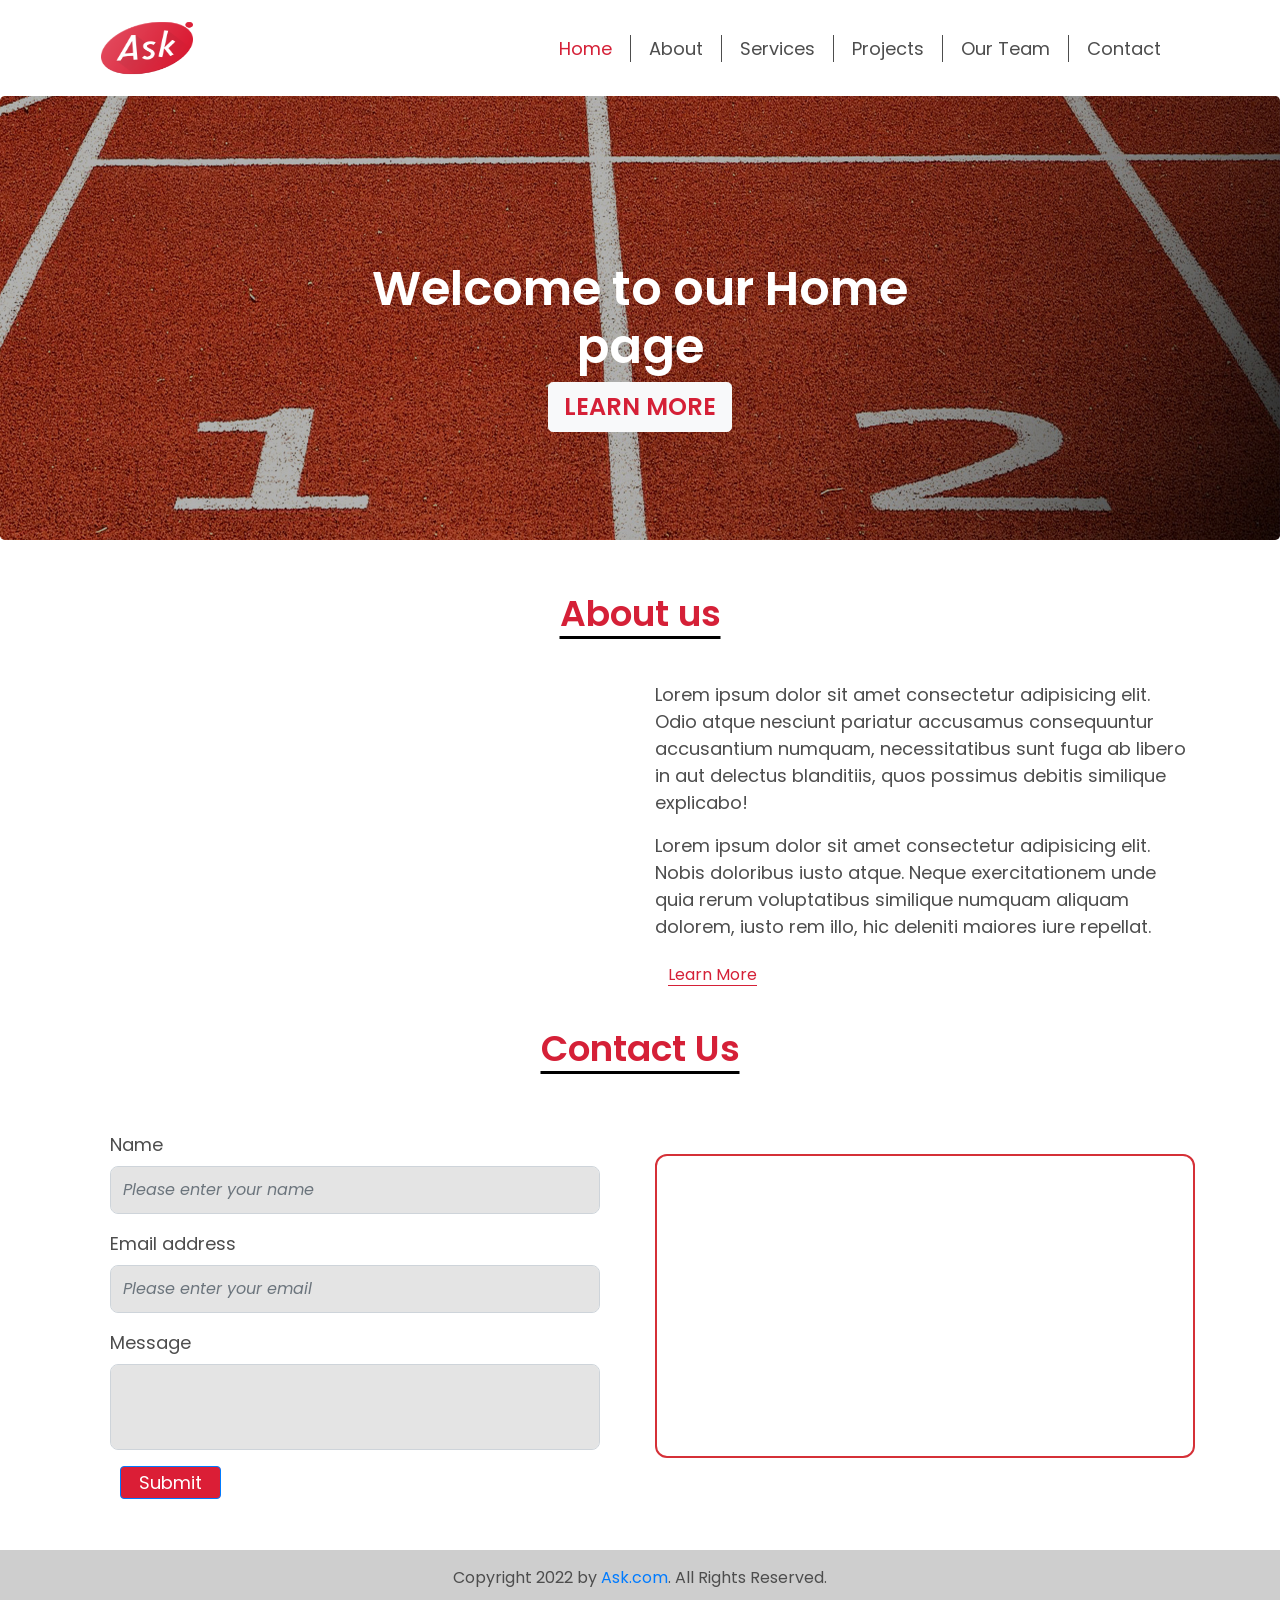
<file: index.html>
<!DOCTYPE html>
<html lang="en">

<head>
  <meta charset="UTF-8">
  <meta http-equiv="X-UA-Compatible" content="IE=edge">
  <meta name="viewport" content="width=device-width, initial-scale=1.0">
  <title>Ask.com</title>

  <!-- Adding BOOTSTRAP using CDN -->

  <link rel="stylesheet" href="https://cdn.jsdelivr.net/npm/bootstrap@4.0.0/dist/css/bootstrap.min.css"
    integrity="sha384-Gn5384xqQ1aoWXA+058RXPxPg6fy4IWvTNh0E263XmFcJlSAwiGgFAW/dAiS6JXm" crossorigin="anonymous">

  <!-- Adding the CSS stylesheet -->

  <link rel="stylesheet" href="newstyle.css">

  <!-- Adding the favicon -->

  <link rel="shortcut icon" href="favicon.ico" type="image/x-icon">
  <link rel="icon" href="favicon.ico" type="image/x-icon">

  <!-- Google Fonts Poppins -->
  <link rel="preconnect" href="https://fonts.googleapis.com">
  <link rel="preconnect" href="https://fonts.gstatic.com" crossorigin>
  <link href="https://fonts.googleapis.com/css2?family=Poppins&display=swap" rel="stylesheet">

  <!-- Used in head and not end of body because active class for menu ain't working that way-->
  <script src='https://cdnjs.cloudflare.com/ajax/libs/jquery/3.1.0/jquery.min.js'></script>
  <script src='https://cdnjs.cloudflare.com/ajax/libs/twitter-bootstrap/3.3.7/js/bootstrap.min.js'></script>

</head>

<body class="body">

  <!-- Header -->

  <header>

    <!-- Navigation -->

    <div class="container">
      <nav class="navbar navbar-expand-lg navbar-light">

        <a class="navbar-brand" href="#">
          <img src="logo.png" width="92px" height="70px">
        </a>

        <button class="navbar-toggler" type="button" data-toggle="collapse" data-target="#navbarResponsive">
          <span class="navbar-toggler-icon"></span>
        </button>

        <div class="collapse navbar-collapse" id="navbarResponsive">
          <ul class="navbar-nav ml-auto">
            <li class="nav-item active">
              <a class="nav-link" href="#">Home</a>
            </li>
            <li class="nav-item">
              <a class="nav-link" href="#about">About</a>
            </li>
            <li class="nav-item">
              <a class="nav-link" href="#">Services</a>
            </li>
            <li class="nav-item">
              <a class="nav-link" href="#">Projects</a>
            </li>
            <li class="nav-item">
              <a class="nav-link" href="#">Our Team</a>
            </li>
            <li class="nav-item">
              <a class="nav-link" href="#contact">Contact</a>
            </li>
          </ul>
        </div>

      </nav>
    </div>
  </header>

  <!-- Banner -->
  <div class="jumbotron banner">
    <div class="container-fluid">
      <h1 class="centered">Welcome to our Home page</h1>
      <button type="button" class="btn btn-light btn-lg btn-centered" id="banner-button" data-toggle="modal"
        data-target="#basicExampleModal">
        LEARN MORE
      </button>
      <!-- Modal -->
      <div class="modal fade" id="basicExampleModal" tabindex="-1" role="dialog" aria-labelledby="exampleModalLabel"
        aria-hidden="true">
        <div class="modal-dialog modal-dialog-centered" role="document">
          <div class="modal-content">
            <div class="modal-header">
              <h5 class="modal-title" id="exampleModalLabel">We're happy to have you here!!</h5>
              <button type="button" class="close" data-dismiss="modal" aria-label="Close">
                <span aria-hidden="true">&times;</span>
              </button>
            </div>
            <div class="modal-body">
              <p>Lorem ipsum dolor sit amet consectetur adipisicing elit. Aliquam doloremque assumenda, fuga explicabo
                blanditiis consequuntur vitae voluptas pariatur odio enim cupiditate porro. Optio, esse corrupti?
                Inventore cumque perferendis repellat mollitia!</p>
            </div>
            <div class="modal-footer">
              <button type="button" class="btn btn-secondary" id="modalbttn" data-dismiss="modal">Close</button>
            </div>
          </div>
        </div>
      </div>
    </div>
  </div>

  <!-- Section -->

  <div class="container">

    <!-- About Us Section -->

    <div class="row">
      <div class="col-md-12 heading" id="about">
        About us
      </div>
    </div>

    <div class="row">

      <!-- Youtube iFrame -->

      <div class="col-md-6 ml-auto py-3">
        <div class="embed-responsive embed-responsive-16by9 bor">
          <iframe width="500" height="285" src="https://www.youtube.com/embed/CX8ZybaPB5Y" style="border-radius:8px;"
            title="YouTube video player" frameborder="0"
            allow="accelerometer; autoplay; clipboard-write; encrypted-media; gyroscope; picture-in-picture"
            allowfullscreen></iframe>
        </div>
      </div>

      <!-- Youtube iFrame -->

      <!-- About Us Content -->

      <div class="col-md-6 mr-auto aboutus">
        <p>Lorem ipsum dolor sit amet consectetur adipisicing elit. Odio atque nesciunt pariatur accusamus consequuntur
          accusantium numquam, necessitatibus sunt fuga ab libero in aut delectus blanditiis, quos possimus debitis
          similique explicabo!</p>
        <p>Lorem ipsum dolor sit amet consectetur adipisicing elit. Nobis doloribus iusto atque. Neque exercitationem
          unde quia rerum voluptatibus similique numquam aliquam dolorem, iusto rem illo, hic deleniti maiores iure
          repellat.</p>
        <button type="button" class="btn btn-link" id="buttonpara" data-toggle="modal" data-target="#learnmoremodal">
          Learn More
        </button>

        <!-- Modal -->

        <div class="modal fade" id="learnmoremodal" tabindex="-1" role="dialog" aria-labelledby="exampleModalLabel"
          aria-hidden="true">
          <div class="modal-dialog modal-dialog-centered" role="document">
            <div class="modal-content">
              <div class="modal-header">
                <h5 class="modal-title" id="exampleModalLabel">WE ARE INFINITE!</h5>
                <buttoWn type="button" class="close" data-dismiss="modal" aria-label="Close">
                  <span aria-hidden="true">&times;</span>
                  </button>
              </div>
              <div class="modal-body">
                <p>Lorem ipsum dolor sit amet consectetur adipisicing elit. Aliquam doloremque assumenda, fuga explicabo
                  blanditiis consequuntur vitae voluptas pariatur odio enim cupiditate porro. Optio, esse corrupti?
                  Inventore cumque perferendis repellat mollitia!</p>
                <p>Lorem ipsum dolor sit amet consectetur adipisicing elit. Aliquam doloremque assumenda, fuga explicabo
                  blanditiis consequuntur vitae voluptas pariatur odio enim cupiditate porro. Optio, esse corrupti?
                  Inventore cumque perferendis repellat mollitia!</p>
                <p>Lorem ipsum dolor sit amet consectetur adipisicing elit. Aliquam doloremque assumenda, fuga explicabo
                  blanditiis consequuntur vitae voluptas pariatur odio enim cupiditate porro. Optio, esse corrupti?
                  Inventore cumque perferendis repellat mollitia!</p>
                <p>Lorem ipsum dolor sit amet consectetur adipisicing elit. Aliquam doloremque assumenda, fuga explicabo
                  blanditiis consequuntur vitae voluptas pariatur odio enim cupiditate porro. Optio, esse corrupti?
                  Inventore cumque perferendis repellat mollitia!</p>
                <p>Lorem ipsum dolor sit amet consectetur adipisicing elit. Aliquam doloremque assumenda, fuga explicabo
                  blanditiis consequuntur vitae voluptas pariatur odio enim cupiditate porro. Optio, esse corrupti?
                  Inventore cumque perferendis repellat mollitia!</p>
              </div>
              <div class="modal-footer">
                <button type="button" class="btn btn-secondary" id="modalbttn" data-dismiss="modal">Close</button>
              </div>
            </div>
          </div>
        </div>

        <!-- Modal -->
      </div>

      <!-- About Us Content -->

    </div>

    <!-- Contact Us Section -->

    <div class="row">
      <div class="col-md-12 heading" id="contact">
        Contact Us
      </div>
    </div>

    <div class="row">

      <!-- Form -->

      <div class="col-md-6 theform ml-auto">
        <form id="myForm" novalidate>
          <div class="form-group">
            <label for="exampleInputEmail1">Name</label>
            <input type="text" class="form-control" aria-describedby="emailHelp" placeholder="Please enter your name"
              onKeyup="validateForm()" id="username" name="username" autocomplete="off">
            <span></span>
          </div>
          <div class="form-group">
            <label for="exampleInputEmail1">Email address</label>
            <input type="email" class="form-control" id="email" aria-describedby="emailHelp"
              placeholder="Please enter your email" onKeyup="validateForm()" name="email" autocomplete="off">
            <span></span>
          </div>
          <div class="form-group">
            <label for="exampleFormControlTextarea1">Message</label>
            <textarea class="form-control" rows="3" style="resize: none;" id="message" name="message"
              onKeyup="validateForm()"></textarea>
            <span></span>
          </div>
          <button type="submit" class="btn btn-primary mb-3" id="submitbutton">Submit</button>
        </form>
      </div>

      <!-- Form -->

      <!-- Google Maps -->

      <div class="col-md-6 mr-auto py-5">
        <div class="embed-responsive embed-responsive-16by9 bor">
          <div class="container">

            <iframe
              src="https://www.google.com/maps/embed?pb=!1m18!1m12!1m3!1d14871.382492447183!2d-157.70475587356557!3d21.27757757382408!2m3!1f0!2f0!3f0!3m2!1i1024!2i768!4f13.1!3m3!1m2!1s0x7c000d878e791195%3A0xab66a789101d4388!2sKoko%20Head!5e0!3m2!1sen!2sin!4v1650801964815!5m2!1sen!2sin"
              style="border-radius: 12px; border:2px solid #d53037" width="450" height="280" allowfullscreen=""
              loading="lazy" referrerpolicy="no-referrer-when-downgrade"></iframe>

          </div>
        </div>
      </div>

      <!-- Google Maps -->
    </div>

    <!-- Contact Us -->

  </div>

  <!-- Footer -->
  <footer class="page-footer">

    <!-- Copyright -->
    <div class="footer-copyright text-center py-3">Copyright 2022 by
      <a href="#">Ask.com</a>. All Rights Reserved.
    </div>
    <!-- Copyright -->

  </footer>

  <!-- JavaScript code for active class -->

  <script>
    $('#navbarResponsive .navbar-nav a').on('click',
      function () {
        $('#navbarResponsive .navbar-nav').find('li.active')
          .removeClass('active');
        $(this).parent('li').addClass('active');
      });
  </script>
  <script src="./js/myscript.js"></script>
  
  
  <!-- Bootstrap code for jQuery and JS -->

  <script src="https://code.jquery.com/jquery-3.2.1.slim.min.js"
    integrity="sha384-KJ3o2DKtIkvYIK3UENzmM7KCkRr/rE9/Qpg6aAZGJwFDMVNA/GpGFF93hXpG5KkN"
    crossorigin="anonymous"></script>
  <script src="https://cdn.jsdelivr.net/npm/popper.js@1.12.9/dist/umd/popper.min.js"
    integrity="sha384-ApNbgh9B+Y1QKtv3Rn7W3mgPxhU9K/ScQsAP7hUibX39j7fakFPskvXusvfa0b4Q"
    crossorigin="anonymous"></script>
  <script src="https://cdn.jsdelivr.net/npm/bootstrap@4.0.0/dist/js/bootstrap.min.js"
    integrity="sha384-JZR6Spejh4U02d8jOt6vLEHfe/JQGiRRSQQxSfFWpi1MquVdAyjUar5+76PVCmYl"
    crossorigin="anonymous"></script>

</body>

</html>
</file>
<file: newstyle.css>
@media only screen and (min-width: 992px) {
  .navbar .navbar-nav .nav-item .nav-link {
    padding: 0 1em;
  }
  .navbar .navbar-nav .nav-item:not(:last-child) .nav-link {
    border-right: 1px solid #4d4d4d;
    height: 27px;
  }
}

@media only screen and (max-width: 320px)
{
    .centered
    {
        font-size: 18px;
        position: absolute;
        top: 50%;
        left:50%;
        transform: translate(-50%, -50%);
     }
    .btn-centered
    {
         font-size: 12px !important;
         line-height: 1.0;
         padding: 6px 15px!important;
        position: absolute;
        top: 65%;
        left: 50%;
        transform: translate(-50%, -50%);
    }
}

@media only screen and (min-width: 321px) and (max-width:376px)
{
    .centered
    {
        font-size: 20px;
        position: absolute;
        top: 50%;
        left:50%;
        transform: translate(-50%, -50%);
     }
    .btn-centered
    {
         font-size: 16px !important;
         line-height: 1.0;
         padding: 6px 15px!important;
        position: absolute;
        top: 65%;
        left: 50%;
        transform: translate(-50%, -50%);
    }
}


@media only screen and (min-width: 377px) and (max-width:424px)
{
    .centered
    {
        font-size: 24px;
        position: absolute;
        top: 50%;
        left:50%;
        transform: translate(-50%, -50%);
     }
    .btn-centered
    {
         font-size: 16px !important;
         line-height: 1.0;
         padding: 6px 15px!important;
        position: absolute;
        top: 65%;
        left: 50%;
        transform: translate(-50%, -50%);
    }
}

@media only screen and (min-width: 425px) and (max-width:768px)
{
    .centered
    {
        font-size: 26px;
        position: absolute;
        top: 50%;
        left:50%;
        transform: translate(-50%, -50%);
     }
    .btn-centered
    {
         font-size: 16px !important;
         line-height: 1.0;
         padding: 6px 15px!important;
        position: absolute;
        top: 65%;
        left: 50%;
        transform: translate(-50%, -50%);
    }
}

@media only screen and (min-width: 769px) and (max-width:1024px)
{
    .centered
    {
        font-size: 36px;
        position: absolute;
        top: 50%;
        left:50%;
        transform: translate(-50%, -50%);
     }
    .btn-centered
    {
         font-size: 20px !important;
         line-height: 1.0;
         padding: 6px 15px!important;
        position: absolute;
        top: 70%;
        left: 50%;
        transform: translate(-50%, -50%);
    }
}

@media only screen and (min-width: 1025px) and (max-width:1300px)
{
    .centered
    {
        font-size: 48px;
        position: absolute;
        top: 50%;
        left:50%;
        transform: translate(-50%, -50%);
     }
    .btn-centered
    {
         font-size: 24px !important;
         line-height: 1.5;
         padding: 6px 15px!important;
        position: absolute;
        top: 80%;
        left: 50%;
        transform: translate(-50%, -50%);
    }
}

.body {
  background-color: #fff;
  color: #4d4d4d;
  font-size: 18px;
  font-family: "Poppins", sans-serif;
}

#navbarResponsive .navbar-nav li > a {
  color: #4d4d4d;
}

#navbarResponsive .navbar-nav li > a:hover, 
#navbarResponsive .navbar-nav li > a:focus {
  color: #d52037;
}


#navbarResponsive .navbar-nav li.active > a {
  color: #d52037;
}

.banner{
  background-image: url("banner.jpg");
  text-align: center;
  position: relative;
  min-height: 444px;
  background-size: 100% 100%;
}

h1 {
  position: absolute;
  font-size: 48px;
  color: #fff;
  font-weight: 600;
  top: 40%;
  left: 50%;
  transform: translate(-50%, -50%);
}

#banner-button {
  position: absolute;
  top: 70%;
  left: 50%;
  transform: translate(-50%, -50%);
  color: #d52037;
  font-size: 24px;
  font-weight: 600;
}

.heading {
  font-size: 36px;
  color: #d52037;
  font-weight: 600;
  text-align: center;
  text-decoration: underline solid black 3px;
  text-underline-offset: 10px;
  padding: 15px 0 30px;
}

.aboutus {
  margin-top: 10px;
}

#buttonpara {
  color: #d52037;
  text-decoration: underline solid #d52037 1px;
  text-underline-offset: 5px;
}

.form-control{
  background-color: #e4e4e4;
  border-radius: 8px !important;
}
form {
  padding: 25px;
}
form input[type] {
  /* background-color: #E4E4E4; */
  height: 48px;
  border-radius: 12px;
}
form input::placeholder {
  font-style: italic;
  color: rgb(210, 213, 215);
}
form button {
  background-color: #DB1E36;
  font-size: 18px;
  font-weight: regular;
  color: #fff;
  border: none;
  border-radius: 12px;
  padding: 10px 50px;
}
.error input {
  border: 1px red solid;
}
.error textarea {
  border: 1px red solid;
}
.success input {
  border: 1px green solid;
}
.success textarea {
  border: 1px green solid;
}
.form-group span {
  font-size: 15px;
  color: red;
  visibility: hidden;
}
.error span {
  visibility: visible;
}

#submitbutton {
  background-color: #db1e36;
  font-size: 18px;
  font-weight: regular;
  padding: 2px 18px 2px 18px;
  margin-left: 10px;
}

.page-footer {
  font-size: 16px;
  background-color: #cecece;
  margin-top: 10px;
}

.modal {
  text-align: center;
}

.modal-header {
  text-align: center;
  background-color: #d52037;
  color: #fff;
}

#modalbttn {
  background-color: #d52037;
  color: #fff;
}
</file>
